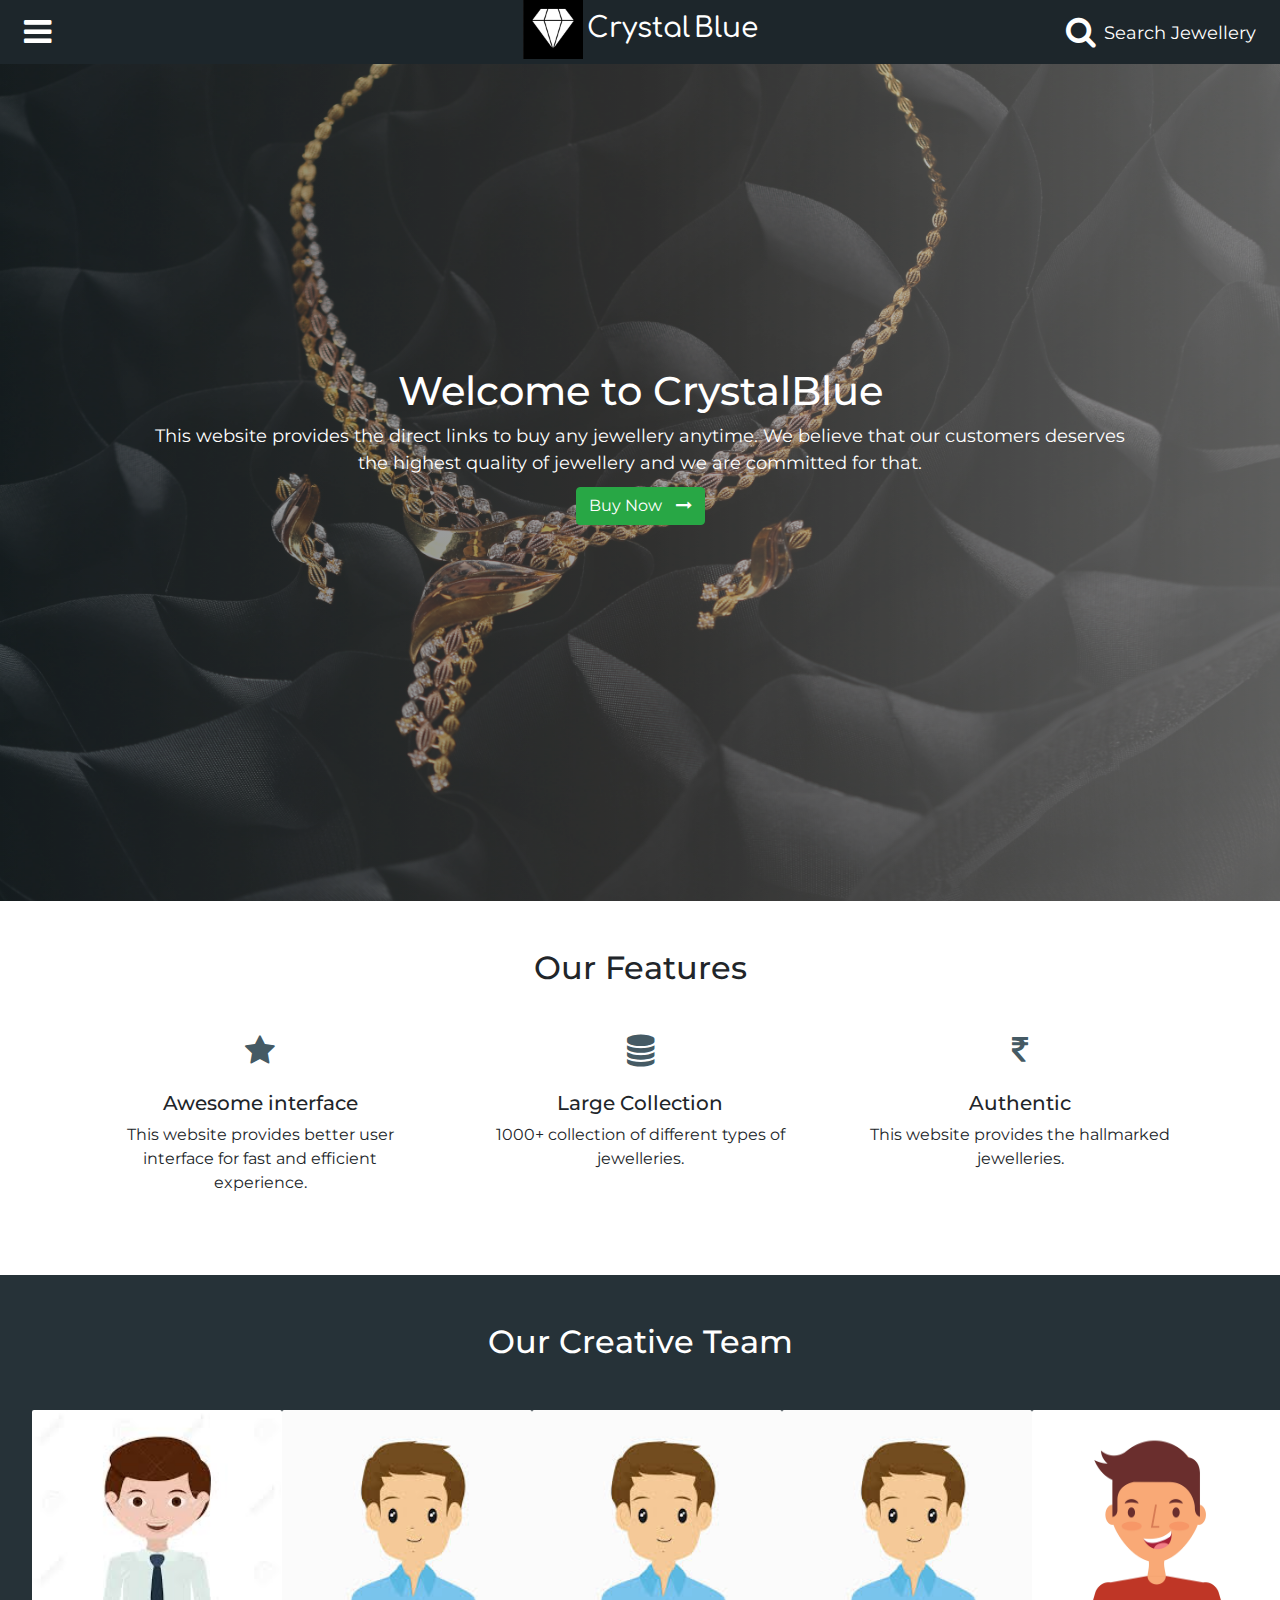
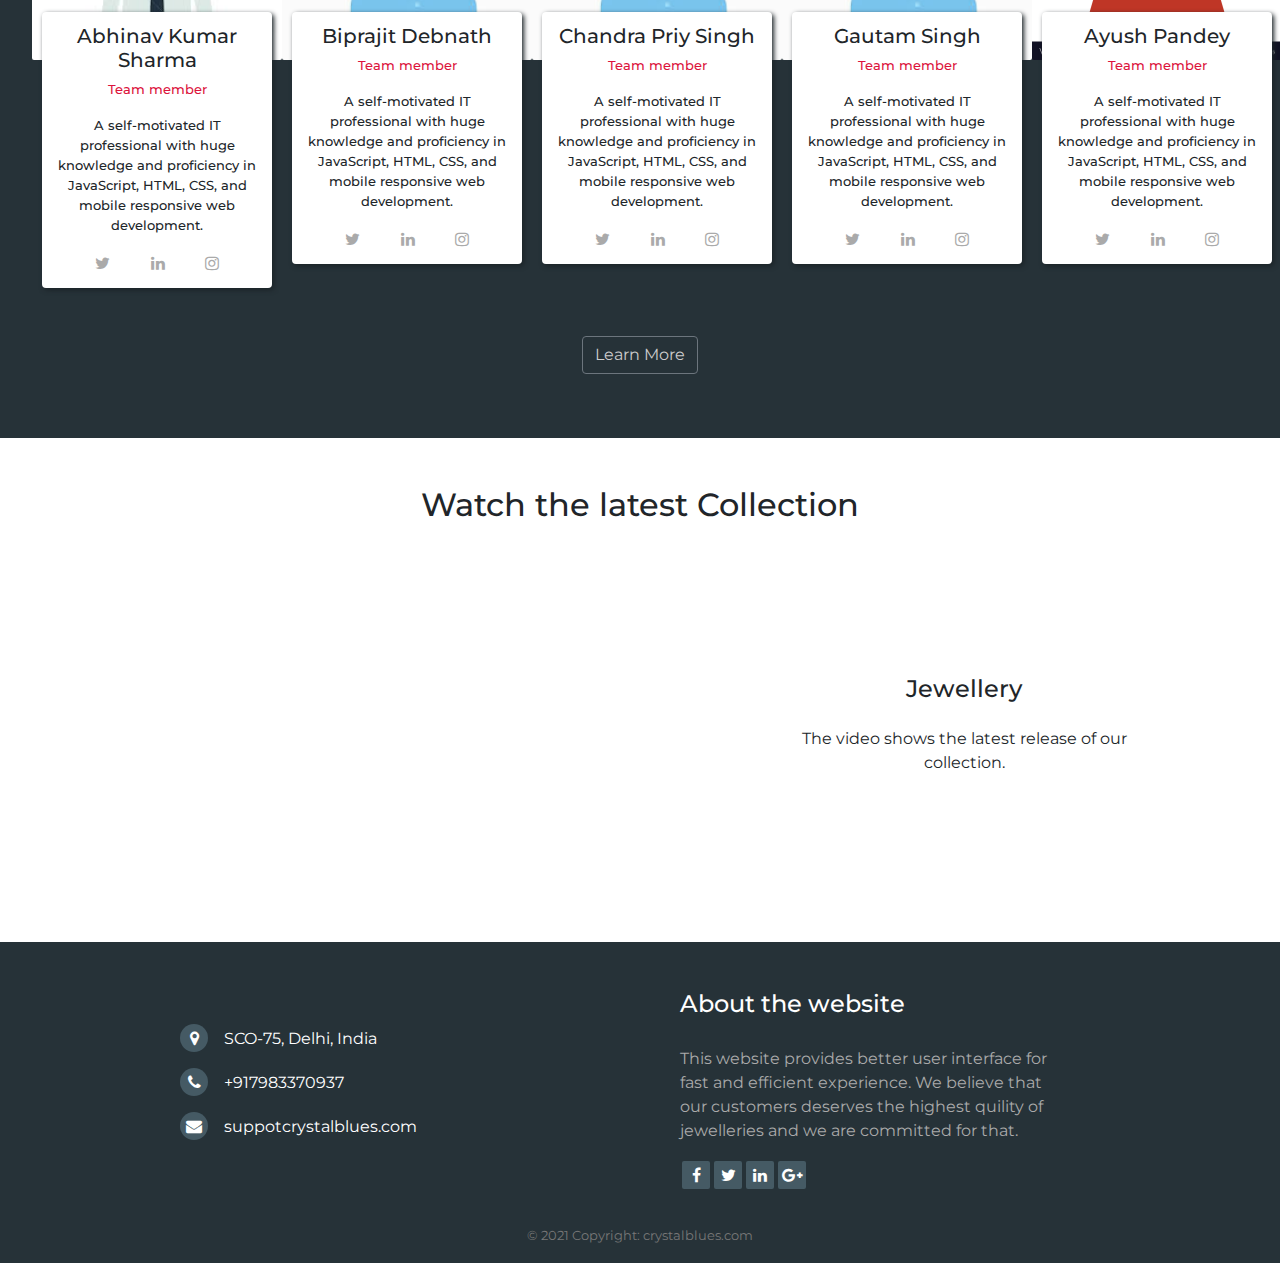
<file: index.html>
<!DOCTYPE html>
<html lang="en">
 
  <head>
    <meta charset="UTF-8" />
    <meta name="viewport" content="width=device-width, initial-scale=1.0" />
    <!-- cdn google font -->
    <link
      href="https://fonts.googleapis.com/css2?family=Montserrat:wght@400;500;700&display=swap"
      rel="stylesheet"
    />
    <link
      href="https://fonts.googleapis.com/css2?family=Comfortaa:wght@700&display=swap"
      rel="stylesheet"
    />
    <!-- hello -->
    <!-- cdn font-awesome -->
    <link rel="stylesheet"
      href="https://stackpath.bootstrapcdn.com/font-awesome/4.7.0/css/font-awesome.min.css"
    />
    <!-- cdn bootstrap -->
    <link
      rel="stylesheet"
      href="https://maxcdn.bootstrapcdn.com/bootstrap/4.0.0/css/bootstrap.min.css"
      integrity="sha384-Gn5384xqQ1aoWXA+058RXPxPg6fy4IWvTNh0E263XmFcJlSAwiGgFAW/dAiS6JXm"
      crossorigin="anonymous"
    />
    <!-- custom stylesheet -->
    <link rel="stylesheet" href="./css/header.css" />
    <link rel="stylesheet" href="./css/footer.css" />
    <link
      rel="shortcut icon"
      href="./images/brand-logo-favicon.ico"
      type="image/x-icon"
    />
    <link rel="stylesheet" href="./css/index.css" />
    <title>CrystalBlue</title>
  </head>
  <body>
    <nav class="header">
      <a href="#">
      <i class="fa fa-bars bars" onclick="menu()"></i>
      <a href="#">
      <!-- <img class="brand-logo" src="./images/logo2.jpg" alt="brand-logo" /> -->
      <img class="brand-logo" src="./images/img/jw1.jpeg" alt="brand-logo" />
      <h3 class="brand-name">Crystal</h3>
      <h3 class="brand-name">Blue</h3>
    </a>
      <a href="./Pages/search.html"
        ><i class="fa fa-search search"><span>Search Jewellery</span></i></a
      >
      <ul class="links">
        <li>
          <a href="#"><i class="fa fa-home"></i>Home</a>
        </li>
        <hr noshade="" />
        <li>
          <a href="./Pages/jwl.html"><i class="fa fa-diamond"></i>Shopping</a>
        </li>
        <hr noshade="" />
        <li>
          <a href="#"><i class="fa fa-rss"></i>Blog</a>
        </li>
        <hr noshade="" />
        <li>
          <a href="./Pages/payment.html"><i class="fa fa-shopping-cart"></i>Payment</a>
        </li>
        <hr noshade="" />
        <hr noshade="" />
        <li>
          <a href="./Pages/signin.html"><i class="fa fa-sign-in"></i>Login</a>
        </li>
      </ul>
    </nav>
    <script src="./javascript/header.js"></script>
    <main>

      <!-- banner section -->
      <div class="banner">
        <!-- <img src="./images/bg image.jpg" alt="banner" /> -->
        <img src="./img/bg/bulbul-ahmed-tJnMnFMHFm0-unsplash.jpg" alt="banner" />
        <div class="heading-1">
          <h1>Welcome to CrystalBlue</h1>
          <p>
            This website provides the direct links to buy any jewellery anytime. 
            We believe that our customers deserves the highest quality
            of jewellery and we are committed for that.
          </p>
          <a href="./Pages/jwl.html" class="btn btn-success btn-large"
            >Buy Now <i class="fa fa-long-arrow-right"></i
          ></a>
        </div>
      </div>
      <!--Our feature section-->
      <div class="features">
        <h2>Our Features</h2>
        <ul class="feature-list">
          <li>
            <i class="fa fa-star fa-2x"></i>
            <h5>Awesome interface</h5>
            <p>
              This website provides better user interface for fast and efficient
              experience.
            </p>
          </li>
          <li>
            <i class="fa fa-database fa-2x"></i>
            <h5>Large Collection</h5>
            <p>1000+ collection of different types of jewelleries.</p>
          </li>
          <li>
            <i class="fa fa-rupee fa-2x"></i>
            <h5>Authentic</h5>
            <p>
              This website provides the hallmarked jewelleries.
            </p>
          </li>
        </ul>
      </div>
      <!--team section-->
      <div class="team">
        <h2>Our Creative Team</h2>
        <div class="team-members">
          <div class="member">
            <img src="./images/team/member-1.jpg" alt="member-1" />
            <div class="about-member">
              <h5>Abhinav Kumar Sharma</h5>
              <p>Team member</p>
              <p>
                A self-motivated IT professional with huge knowledge and
                proficiency in JavaScript, HTML, CSS, and mobile responsive web
                development.
              </p>
              <div class="social">
                <a href="#"><i class="fa fa-twitter"></i></a>
                <a href="#"><i class="fa fa-linkedin"></i></a>
                <a href="#"><i class="fa fa-instagram"></i></a>
              </div>
            </div>
          </div>
          <div class="member">
            <img src="./images/team/member-2.jpg" alt="member-2" />
            <div class="about-member">
              <h5>Biprajit Debnath</h5>
              <p>Team member</p>
              <p>
                A self-motivated IT professional with huge knowledge and
                proficiency in JavaScript, HTML, CSS, and mobile responsive web
                development.
              </p>
              <div class="social">
                <a href="#"><i class="fa fa-twitter"></i></a>
                <a href="#"><i class="fa fa-linkedin"></i></a>
                <a href="#"><i class="fa fa-instagram"></i></a>
              </div>
            </div>
          </div>
          <div class="member">
            <img src="./images/team/member-2.jpg" alt="member-2" />
            <div class="about-member">
              <h5>Chandra Priy Singh</h5>
              <p>Team member</p>
              <p>
                A self-motivated IT professional with huge knowledge and
                proficiency in JavaScript, HTML, CSS, and mobile responsive web
                development.
              </p>
              <div class="social">
                <a href="#"><i class="fa fa-twitter"></i></a>
                <a href="#"><i class="fa fa-linkedin"></i></a>
                <a href="#"><i class="fa fa-instagram"></i></a>
              </div>
            </div>
          </div>
          <div class="member">
            <img src="./images/team/member-2.jpg" alt="member-2" />
            <div class="about-member">
              <h5>Gautam Singh</h5>
              <p>Team member</p>
              <p>
                A self-motivated IT professional with huge knowledge and
                proficiency in JavaScript, HTML, CSS, and mobile responsive web
                development.
              </p>
              <div class="social">
                <a href="#"><i class="fa fa-twitter"></i></a>
                <a href="#"><i class="fa fa-linkedin"></i></a>
                <a href="#"><i class="fa fa-instagram"></i></a>
              </div>
            </div>
          </div>
          <div class="member">
            <img src="./images/team/member-3.jpg" alt="member-3" />
            <div class="about-member">
              <h5>Ayush Pandey</h5>
              <p>Team member</p>
              <p>
                A self-motivated IT professional with huge knowledge and
                proficiency in JavaScript, HTML, CSS, and mobile responsive web
                development.
              </p>
              <div class="social">
                <a href="#"><i class="fa fa-twitter"></i></a>
                <a href="#"><i class="fa fa-linkedin"></i></a>
                <a href="#"><i class="fa fa-instagram"></i></a>
              </div>
            </div>
          </div>
        </div>
        <p>
          <a href="#" class="btn btn-large btn-outline-secondary">Learn More</a>
        </p>
      </div>
      <!--video tutorial section-->
      <div class="video-tutorial-section">
        <h2>Watch the latest Collection</h2>
        <div class="video-tutorial">
          <div class="video">
            <!-- <iframe width="560" height="315" src="https://www.youtube.com/embed/c2RnR2EDjOk" title="YouTube video player" frameborder="0" allow="accelerometer; autoplay; clipboard-write; encrypted-media; gyroscope; picture-in-picture" allowfullscreen></iframe> -->
            <!-- <iframe width="560" height="315" src="https://www.youtube.com/embed/6bXZvx-jEWw" title="YouTube video player" frameborder="0" allow="accelerometer; autoplay; clipboard-write; encrypted-media; gyroscope; picture-in-picture" allowfullscreen></iframe>  -->
            <iframe
              src="https://www.youtube.com/embed/lmI-jd0X04Y"
              frameborder="0"
              allow="accelerometer; encrypted-media; gyroscope;"
              sandbox="allow-scripts allow-same-origin"
            ></iframe>
          </div>
          <div class="about-video">
            <h4>Jewellery</h4>
            <p>
              The video shows the latest release of our collection.
            </p>
          </div>
        </div>
      </div>
    </main>
    <footer>
      <div class="top">
        <div class="left-side">
          <ul class="contact">
            <li>
              <a href="#"
                ><i class="fa fa-map-marker"></i>SCO-75, Delhi, India</a
              >
            </li>
            <li>
              <a href="#"><i class="fa fa-phone"></i>+917983370937</a>
            </li>
            <li>
              <a href="#"><i class="fa fa-envelope"></i>suppotcrystalblues.com</a>
            </li>
          </ul>
        </div>
        <div class="right-side">
          <div class="about">
            <h4>About the website</h4>
            <p>
              This website provides better user interface for fast and efficient
              experience. We believe that our customers deserves the highest
              quility of jewelleries and we are committed for that.
            </p>
          </div>
          <div class="social-container">
            <ul class="social">
              <li>
                <a href="#"><i class="fa fa-facebook"></i></a>
              </li>
              <li>
                <a href="#"><i class="fa fa-twitter"></i></a>
              </li>
              <li>
                <a href="#"><i class="fa fa-linkedin"></i></a>
              </li>
              <li>
                <a href="#"><i class="fa fa-google-plus"></i></a>
              </li>
            </ul>
          </div>
        </div>
      </div>
      <div class="bottom">
        <p><a href="#">&copy 2021 Copyright: crystalblues.com</a></p>
      </div>
    </footer>
    <!-- bootstrap js strat -->
    <script
      src="https://code.jquery.com/jquery-3.2.1.slim.min.js"
      integrity="sha384-KJ3o2DKtIkvYIK3UENzmM7KCkRr/rE9/Qpg6aAZGJwFDMVNA/GpGFF93hXpG5KkN"
      crossorigin="anonymous"
    ></script>
    <script
      src="https://maxcdn.bootstrapcdn.com/bootstrap/4.0.0/js/bootstrap.min.js"
      integrity="sha384-JZR6Spejh4U02d8jOt6vLEHfe/JQGiRRSQQxSfFWpi1MquVdAyjUar5+76PVCmYl"
      crossorigin="anonymous"
    ></script>
    <!--bootstrap js end-->
  </body>
</html>
</file>
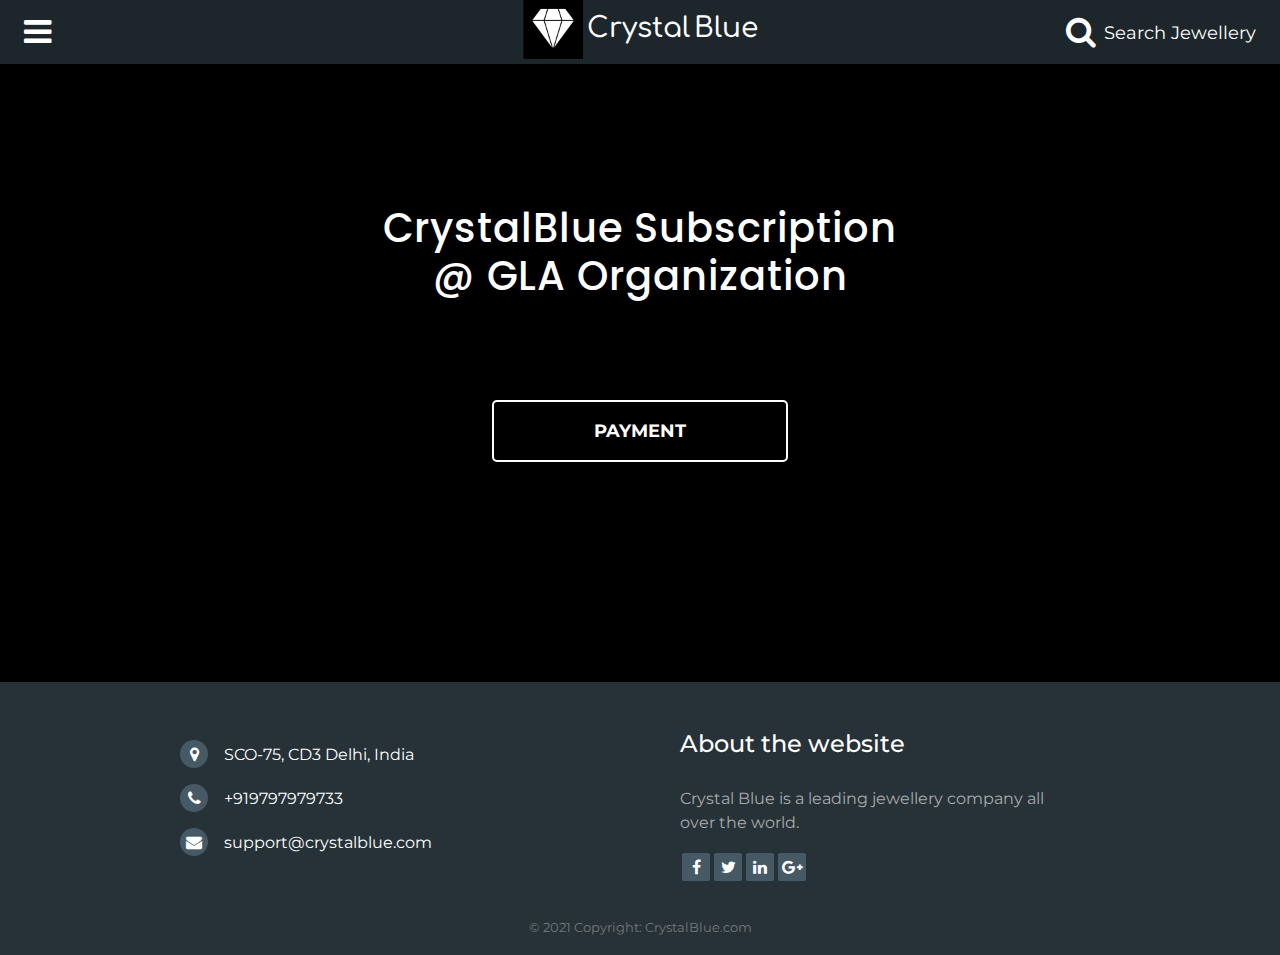
<file: Pages/payment.html>
<!DOCTYPE html>
<html lang="en">
<head>
    <meta charset="UTF-8">
    <link rel="icon" href="../images/images2/dollar.png" type="image/png" sizes="16x16">
    <link href="https://fonts.googleapis.com/css2?family=Poppins:wght@500&display=swap" rel="stylesheet">
    
    <link href="https://fonts.googleapis.com/css2?family=Montserrat:wght@400;500;700&display=swap" rel="stylesheet">
    <link href="https://fonts.googleapis.com/css2?family=Comfortaa:wght@700&display=swap" rel="stylesheet">
    <!-- cdn font-awesome -->
    <link rel="stylesheet" href="https://stackpath.bootstrapcdn.com/font-awesome/4.7.0/css/font-awesome.min.css">
    <!-- cdn bootstrap -->
    <link rel="stylesheet" href="https://maxcdn.bootstrapcdn.com/bootstrap/4.0.0/css/bootstrap.min.css" integrity="sha384-Gn5384xqQ1aoWXA+058RXPxPg6fy4IWvTNh0E263XmFcJlSAwiGgFAW/dAiS6JXm" crossorigin="anonymous">
    <!-- custom stylesheet -->
    <link rel="stylesheet" href="../css/header.css">
    <link rel="shortcut icon" href="../images/brand-logo-favicon.ico" type="image/x-icon">
    <link rel="stylesheet" href="../css/footer.css">
    <link rel="stylesheet" href="../css/payment1.css">
    <link rel="stylesheet" href="../css/jwl.css">
    <link rel="stylesheet" href="../css/search.css">

    <title>Subscription</title>
</head>
<body>
    <nav class="header">
        <i class="fa fa-bars bars" onclick=menu()></i>
        <a href="../index.html">
        <img class="brand-logo" src="../images/img/jw1.jpeg" alt="brand-logo" />
        <h3 class="brand-name">Crystal</h3>
        <h3 class="brand-name">Blue</h3>
        </a>
        <a href="../Pages/search.html"><i class="fa fa-search search"><span>Search Jewellery</span></i></a>
        <ul class="links">
            <li><a href="../index.html" ><i class="fa fa-home"></i>Home</a></li>
            <hr noshade="">
            <li><a href="../Pages/jwl.html"><i class="fa fa-diamond"></i>Shopping</a></li>
            <hr noshade="">
            <li><a href="#"><i class="fa fa-rss"></i>Blog</a></li>
            <hr noshade="" />
            <li>
            <a href="#"><i class="fa fa-shopping-cart"></i>Payment</a>
            </li>
            <hr noshade="">
            <hr noshade="">
            <li><a href="../Pages/signin.html"><i class="fa fa-sign-in"></i>Admin</a></li>
        </ul>
        </nav>
        <script src="../javascript/header.js"></script>
        <script src="../javascript/easyResponsiveTabs.js"></script>
        <script src="../javascript/search.js"></script>
    <div class="wrapper">
        <h2>CrystalBlue Subscription<br> @ GLA Organization </h2>
        <a href="../Pages/paymentPage.html" class="btn3">
           <b>Payment</b>
        </a>
    </div>

    <footer>
        <div class="top">
            <div class="left-side">
                <ul class="contact">
                    <li><a href="#"><i class="fa fa-map-marker"></i>SCO-75, CD3 Delhi, India</a></li>
                    <li><a href="#"><i class="fa fa-phone"></i>+919797979733</a></li>
                    <li><a href="#"><i class="fa fa-envelope"></i>support@crystalblue.com</a></li>
                </ul>
            </div>
            <div class="right-side">
                <div class="about">
                    <h4>About the website</h4>
                    <p>Crystal Blue is a leading jewellery company all over the world.</p>
                </div>
                <div class="social-container">
                    <ul class="social">
                        <li><a href="#"><i class="fa fa-facebook"></i></a></li>
                        <li><a href="#"><i class="fa fa-twitter"></i></a></li>
                        <li><a href="#"><i class="fa fa-linkedin"></i></a></li>
                        <li><a href="#"><i class="fa fa-google-plus"></i></a></li>
                    </ul>
                </div>
            </div>
        </div>
        <div class="bottom">
            <p><a href="#">&copy 2021 Copyright: CrystalBlue.com</a></p>
        </div>
    </footer>

    <script src="../javascript/data/movieList.js"></script>
    <script src="../javascript/jwl.js"></script>
    <!-- bootstrap js strat -->
    <script src="https://code.jquery.com/jquery-3.2.1.slim.min.js" integrity="sha384-KJ3o2DKtIkvYIK3UENzmM7KCkRr/rE9/Qpg6aAZGJwFDMVNA/GpGFF93hXpG5KkN" crossorigin="anonymous"></script>
    <script src="https://maxcdn.bootstrapcdn.com/bootstrap/4.0.0/js/bootstrap.min.js" integrity="sha384-JZR6Spejh4U02d8jOt6vLEHfe/JQGiRRSQQxSfFWpi1MquVdAyjUar5+76PVCmYl" crossorigin="anonymous"></script>
    <!--bootstrap js end-->
</body>
</html>
</file>
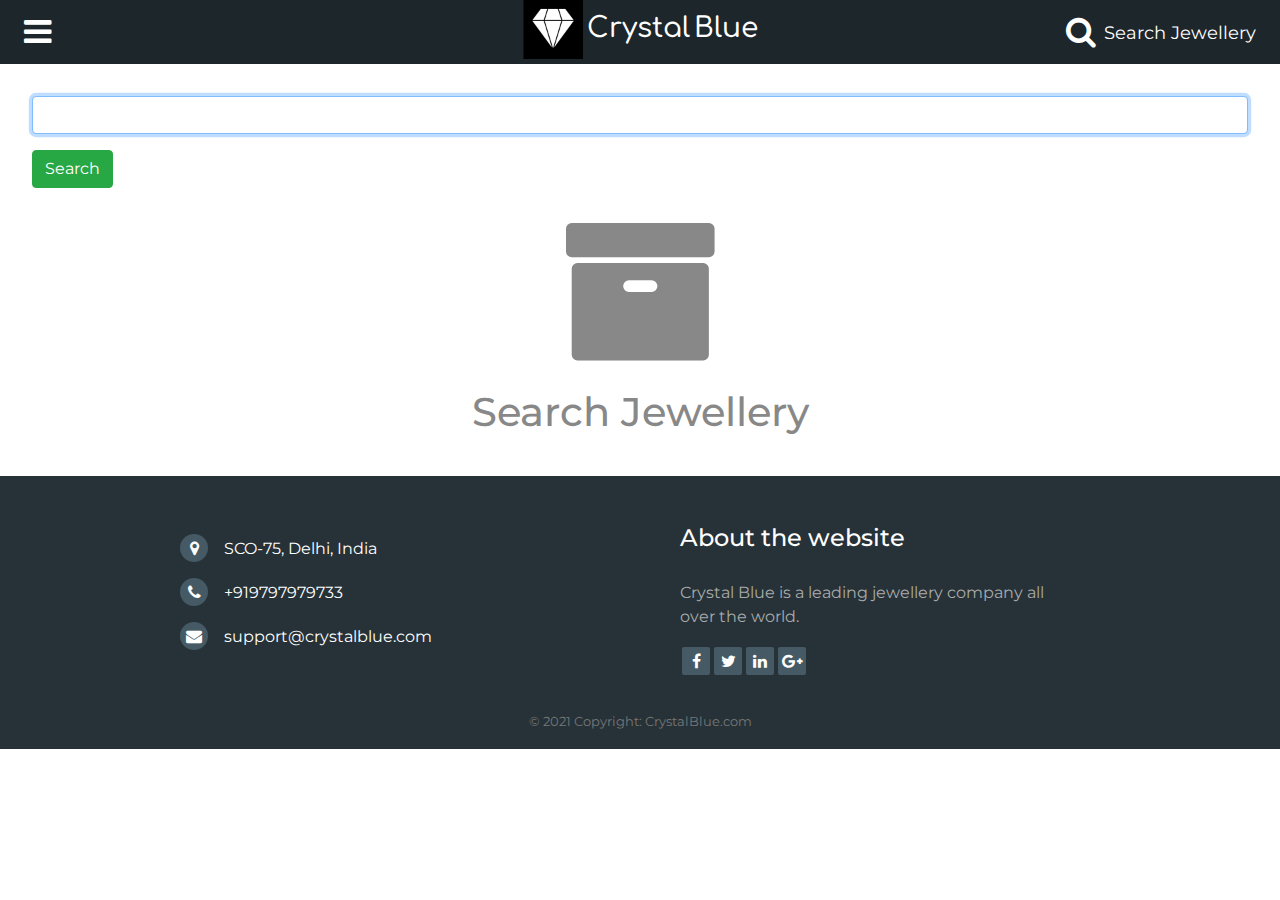
<file: Pages/search.html>
<!DOCTYPE html>
<html lang="en">
<head>
    <meta charset="UTF-8">
    <meta name="viewport" content="width=device-width, initial-scale=1.0">
    <!-- cdn google font -->
    <link href="https://fonts.googleapis.com/css2?family=Montserrat:wght@400;500;700&display=swap" rel="stylesheet">
    <link href="https://fonts.googleapis.com/css2?family=Comfortaa:wght@700&display=swap" rel="stylesheet">
    <!-- cdn font-awesome -->
    <link rel="stylesheet" href="https://stackpath.bootstrapcdn.com/font-awesome/4.7.0/css/font-awesome.min.css">
    <!-- cdn bootstrap -->
    <link rel="stylesheet" href="https://maxcdn.bootstrapcdn.com/bootstrap/4.0.0/css/bootstrap.min.css" integrity="sha384-Gn5384xqQ1aoWXA+058RXPxPg6fy4IWvTNh0E263XmFcJlSAwiGgFAW/dAiS6JXm" crossorigin="anonymous">
    <!-- custom stylesheet -->
    <link rel="stylesheet" href="../css/header.css">
    <link rel="shortcut icon" href="../images/brand-logo-favicon.ico" type="image/x-icon">
    <link rel="stylesheet" href="../css/footer.css">
    <link rel="stylesheet" href="../css/search.css">
    <title>CrystalBlue</title>
</head>
<body>
    <nav class="header">
        <i class="fa fa-bars bars" onclick=menu()></i>
        <!-- <img class="brand-logo" src="../images/logo2.jpg" alt="brand-logo"> -->
        <a href="../index.html">
        <img class="brand-logo" src="../images/img/jw1.jpeg" alt="brand-logo" />
        <h3 class="brand-name">Crystal</h3>
        <h3 class="brand-name">Blue</h3>
        </a>
        <a href="#"><i class="fa fa-search search"><span>Search Jewellery</span></i></a>
        <ul class="links">
            <li><a href="../index.html" ><i class="fa fa-home"></i>Home</a></li>
            <hr noshade="">
            <li><a href="./jwl.html"><i class="fa fa-diamond"></i>Shopping</a></li>
            <hr noshade="">
            <li><a href="#"><i class="fa fa-rss"></i>Blog</a></li>
            <hr noshade="">
            <hr noshade="">
            <li><a href="./signin.html"><i class="fa fa-sign-in"></i>Admin</a></li>
        </ul>
    </nav>
    <script src="../javascript/header.js"></script>
    <main>
        <div class="search-container">
            <input type="search" class="form-control" name="search" id="search" autofocus>
            <button class="btn btn-large btn-success" onclick=search()>Search</button>
        </div>
        <div class="search-item">
            <i class="fa fa-archive"></i>
            <h1 class="search-heading">Search Jewellery</h1>
        </div>
        <div class="search-result">
            <h2>"<span></span>" Search Result</h2>
            <!--table created dinamically-->
        </div>
    </main>
    <footer>
        <div class="top">
            <div class="left-side">
                <ul class="contact">
                    <li><a href="#"><i class="fa fa-map-marker"></i>SCO-75, Delhi, India</a></li>
                    <li><a href="#"><i class="fa fa-phone"></i>+919797979733</a></li>
                    <li><a href="#"><i class="fa fa-envelope"></i>support@crystalblue.com</a></li>
                </ul>
            </div>
            <div class="right-side">
                <div class="about">
                    <h4>About the website</h4>
                    <p>Crystal Blue is a leading jewellery company all over the world.</p>
                </div>
                <div class="social-container">
                    <ul class="social">
                        <li><a href="#"><i class="fa fa-facebook"></i></a></li>
                        <li><a href="#"><i class="fa fa-twitter"></i></a></li>
                        <li><a href="#"><i class="fa fa-linkedin"></i></a></li>
                        <li><a href="#"><i class="fa fa-google-plus"></i></a></li>
                    </ul>
                </div>
            </div>
        </div>
        <div class="bottom">
            <p><a href="#">&copy 2021 Copyright: CrystalBlue.com</a></p>
        </div>
    </footer>
    <script src="../javascript/data/movieList.js"></script>
    <script src="../javascript/search.js"></script>
    <!-- bootstrap js strat -->
    <script src="https://code.jquery.com/jquery-3.2.1.slim.min.js" integrity="sha384-KJ3o2DKtIkvYIK3UENzmM7KCkRr/rE9/Qpg6aAZGJwFDMVNA/GpGFF93hXpG5KkN" crossorigin="anonymous"></script>
    <script src="https://maxcdn.bootstrapcdn.com/bootstrap/4.0.0/js/bootstrap.min.js" integrity="sha384-JZR6Spejh4U02d8jOt6vLEHfe/JQGiRRSQQxSfFWpi1MquVdAyjUar5+76PVCmYl" crossorigin="anonymous"></script>
    <!--bootstrap js end-->
</body>
</html>
</file>
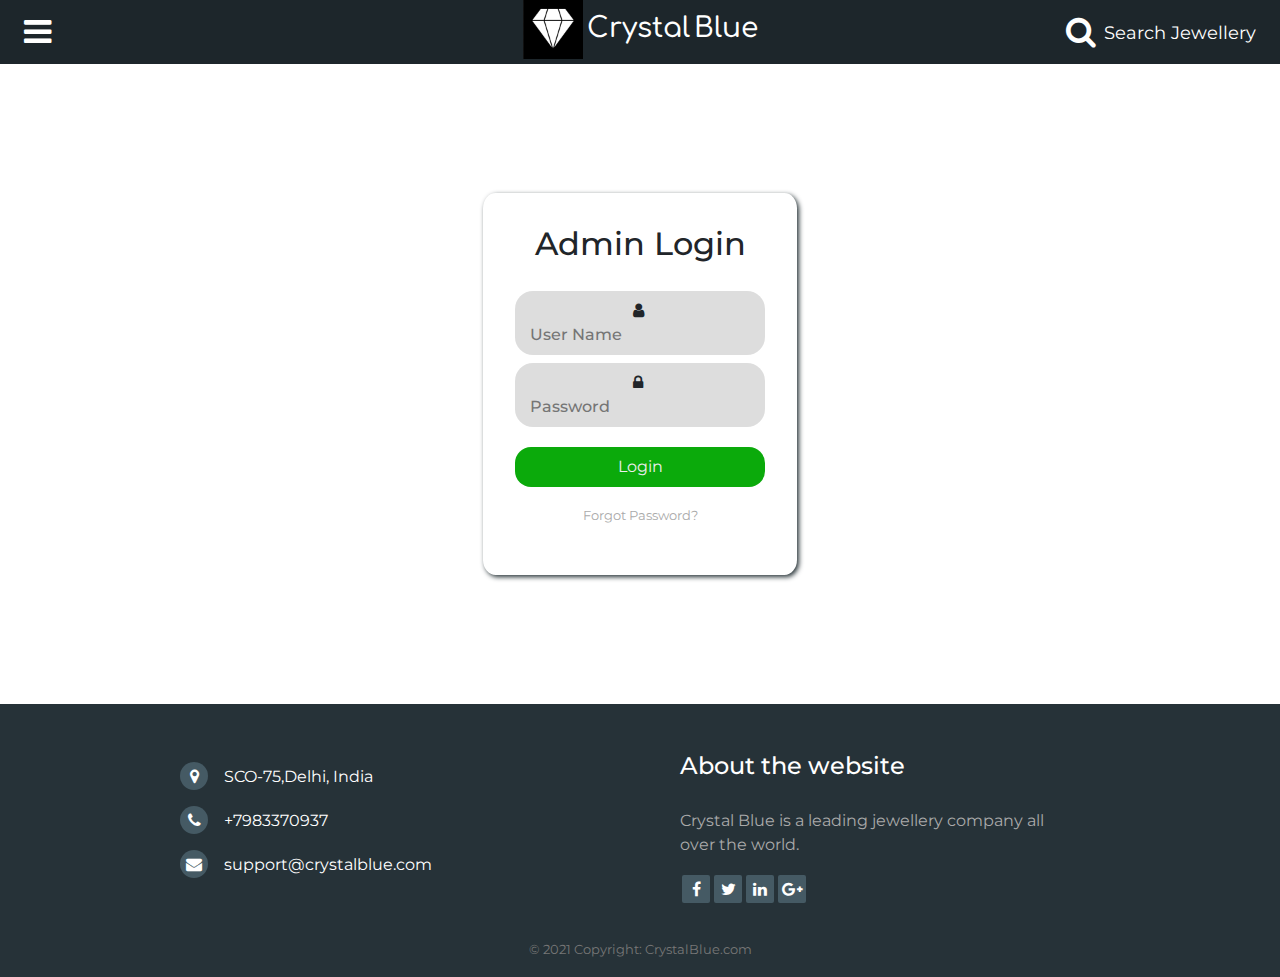
<file: Pages/signin.html>
<!DOCTYPE html>
<html lang="en">
<head>
      </div>
    <meta charset="UTF-8">
    <meta name="viewport" content="width=device-width, initial-scale=1.0">
    <!-- cdn google font -->
    <link href="https://fonts.googleapis.com/css2?family=Montserrat:wght@400;500;700&display=swap" rel="stylesheet">
    <link href="https://fonts.googleapis.com/css2?family=Comfortaa:wght@700&display=swap" rel="stylesheet">
    <!-- cdn font-awesome -->
    <link rel="stylesheet" href="https://stackpath.bootstrapcdn.com/font-awesome/4.7.0/css/font-awesome.min.css">
    <!-- cdn bootstrap -->
    <link rel="stylesheet" href="https://maxcdn.bootstrapcdn.com/bootstrap/4.0.0/css/bootstrap.min.css" integrity="sha384-Gn5384xqQ1aoWXA+058RXPxPg6fy4IWvTNh0E263XmFcJlSAwiGgFAW/dAiS6JXm" crossorigin="anonymous">
    <!-- custom stylesheet -->
    <link rel="stylesheet" href="../css/header.css">
    <link rel="shortcut icon" href="../images/brand-logo-favicon.ico" type="image/x-icon">
    <link rel="stylesheet" href="../css/footer.css">
    <link rel="stylesheet" href="../css/admin-signin.css">
    <title>CrystalBlue</title>
</head>
<body>
    <nav class="header">
        <i class="fa fa-bars bars" onclick=menu()></i>
        <a href="../index.html">
        <!-- <img class="brand-logo" src="../images/logo2.jpg" alt="brand-logo"> -->
        <img class="brand-logo" src="../images/img/jw1.jpeg" alt="brand-logo" />
        <h3 class="brand-name">Crystal</h3>
        <h3 class="brand-name">Blue</h3>
        </a>
        <a href="./search.html"><i class="fa fa-search search"><span>Search Jewellery</span></i></a>
        <ul class="links">
            <li><a href="../index.html" ><i class="fa fa-home"></i>Home</a></li>
            <hr noshade="">
            <li><a href="./jwl.html"><i class="fa fa-diamond"></i>Shopping</a></li>
            <hr noshade="">
            <li><a href="#"><i class="fa fa-rss"></i>Blog</a></li>
            <hr noshade="" />
            <li>
            <a href="./payment.html"><i class="fa fa-shopping-cart"></i>Payment</a>
            </li>
            <hr noshade="">
            <hr noshade="">
            <li><a href="#"><i class="fa fa-sign-in"></i>Login / Registration</a></li>
        </ul>
    </nav>
    <script src="../javascript/header.js"></script>
    <main>
        <div class="image">
            
            <!-- <img src="../images/cameraman.png" alt=""> -->
        </div>
        <div class="welcome"></div>
        <div class="admin-form">
            <h2>Admin Login</h2>
            <form action="" method="post">
                <div class="input">
                    <i class="fa fa-user"></i>
                    <input type="text" name="userName" placeholder="User Name" autocomplete="off" spellcheck="false" required id="username">
                </div>
                <br>
                <div class="input">
                    <i class="fa fa-lock"></i>
                    <input type="password" name="password" placeholder="Password" autocomplete="off" required>
                </div>
                <br>
                <button type="submit">Login</button>
            </form>
            <p><a href="#">Forgot Password?</a></p>
        </div>
    </main>
    <footer>
        <div class="top">
            <div class="left-side">
                <ul class="contact">
                    <li><a href="#"><i class="fa fa-map-marker"></i>SCO-75,Delhi, India</a></li>
                    <li><a href="#"><i class="fa fa-phone"></i>+7983370937</a></li>
                    <li><a href="#"><i class="fa fa-envelope"></i>support@crystalblue.com</a></li>
                </ul>
            </div>
            <div class="right-side">
                <div class="about">
                    <h4>About the website</h4>
                    <p>Crystal Blue is a leading jewellery company all over the world.</p>
                </div>
                <div class="social-container">
                    <ul class="social">
                        <li><a href="#"><i class="fa fa-facebook"></i></a></li>
                        <li><a href="#"><i class="fa fa-twitter"></i></a></li>
                        <li><a href="#"><i class="fa fa-linkedin"></i></a></li>
                        <li><a href="#"><i class="fa fa-google-plus"></i></a></li>
                    </ul>
                </div>
            </div>
        </div>
        <div class="bottom">
            <p><a href="#">&copy 2021 Copyright: CrystalBlue.com</a></p>
        </div>
    </footer>
    <script src="../javascript/login.js"></script>
    <!-- bootstrap js strat -->
    <script src="https://code.jquery.com/jquery-3.2.1.slim.min.js" integrity="sha384-KJ3o2DKtIkvYIK3UENzmM7KCkRr/rE9/Qpg6aAZGJwFDMVNA/GpGFF93hXpG5KkN" crossorigin="anonymous"></script>
    <script src="https://maxcdn.bootstrapcdn.com/bootstrap/4.0.0/js/bootstrap.min.js" integrity="sha384-JZR6Spejh4U02d8jOt6vLEHfe/JQGiRRSQQxSfFWpi1MquVdAyjUar5+76PVCmYl" crossorigin="anonymous"></script>
    <!--bootstrap js end-->
</body>
</html>
</file>
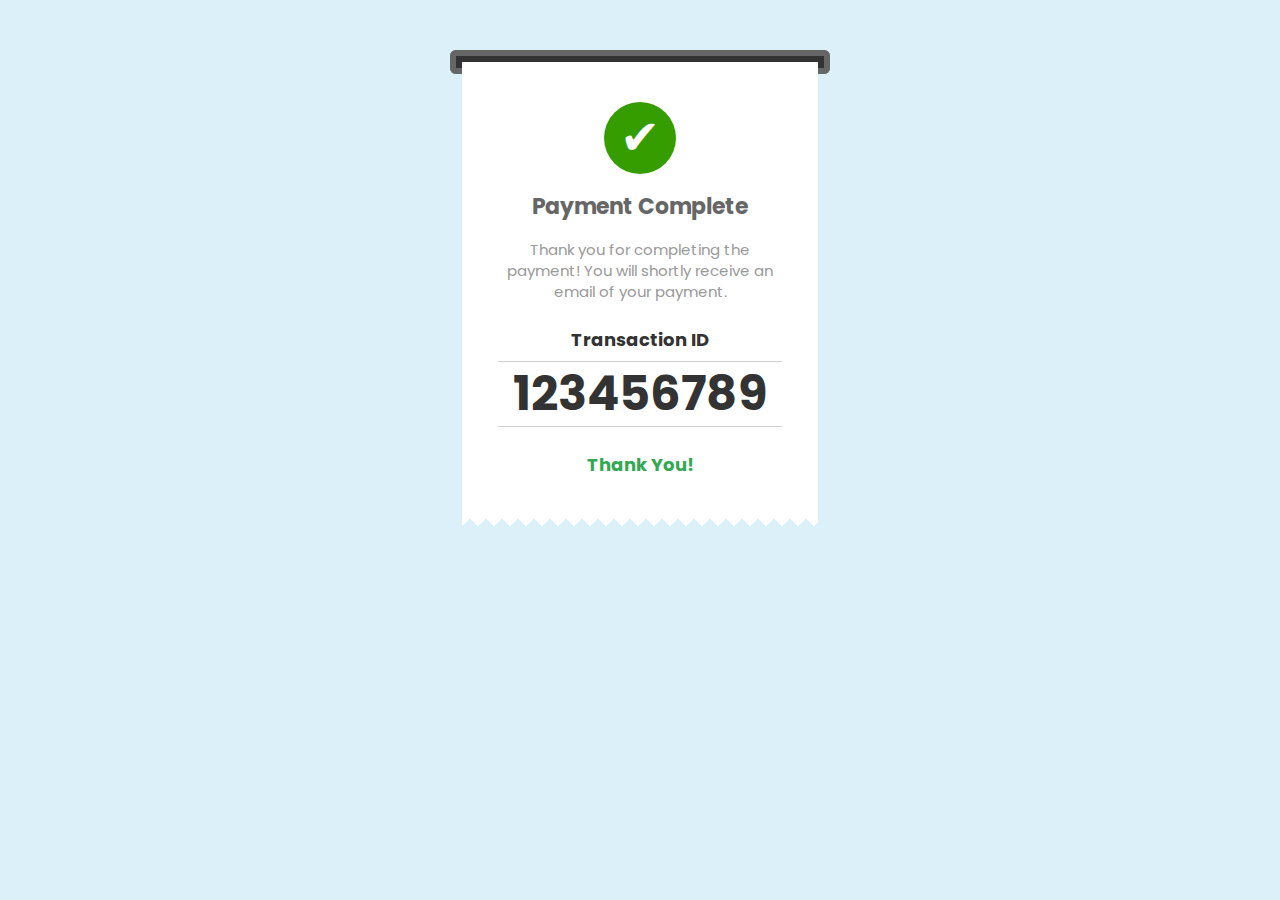
<file: Pages/successPage.html>
<!DOCTYPE html>
<html lang="en">

<head>
    <meta charset="UTF-8">
    <link rel="icon" href="../images/images2/dollar.png" type="image/png" sizes="16x16">
    <title>Payment Success</title>
    <link href="https://fonts.googleapis.com/css2?family=Poppins:wght@500&display=swap" rel="stylesheet">
</head>
<style>
    body {
        background: #dcf0fa;
    }

    .container {
        max-width: 380px;
        margin: 50px auto;
        overflow: hidden;
    }

    .printer-top {
        z-index: 1;
        border: 6px solid #666666;
        height: 6px;
        border-bottom: 0;
        border-radius: 6px 6px 0 0;
        background: #333333;
    }

    .printer-bottom {
        z-index: 0;
        border: 6px solid #666666;
        height: 6px;
        border-top: 0;
        border-radius: 0 0 6px 6px;
        background: #333333;
    }

    .paper-container {
        position: relative;
        overflow: hidden;
        height: 467px;
    }

    .paper {
        background: #ffffff;
        font-family: 'Poppins', sans-serif;
        height: 447px;
        position: absolute;
        z-index: 2;
        margin: 0 12px;
        margin-top: -12px;
        animation: print 5000ms cubic-bezier(0.68, -0.55, 0.265, 0.9) infinite;
        -moz-animation: print 5000ms cubic-bezier(0.68, -0.55, 0.265, 0.9) infinite;
    }

    .main-contents {
        margin: 0 12px;
        padding: 24px;
    }

    /* // Paper Jagged Edge */
    .jagged-edge {
        position: relative;
        height: 20px;
        width: 100%;
        margin-top: -1px;
    }

    .jagged-edge:after {
        content: "";
        display: block;
        position: absolute;
        /* //bottom: 20px; */
        left: 0;
        right: 0;
        height: 20px;
        background: linear-gradient(45deg,
            transparent 33.333%,
            #ffffff 33.333%,
            #ffffff 66.667%,
            transparent 66.667%),
            linear-gradient(-45deg,
            transparent 33.333%,
            #ffffff 33.333%,
            #ffffff 66.667%,
            transparent 66.667%);
        background-size: 16px 40px;
        background-position: 0 -20px;
    }

    .success-icon {
        text-align: center;
        font-size: 48px;
        height: 72px;
        background: #359d00;
        border-radius: 50%;
        width: 72px;
        height: 72px;
        margin: 16px auto;
        color: #fff;
    }

    .success-title {
        font-size: 22px;
        font-family: 'Poppins', sans-serif;
        text-align: center;
        color: #666;
        font-weight: bold;
        margin-bottom: 16px;
    }

    .success-description {
        font-size: 15px;
        font-family: 'Poppins', sans-serif;
        line-height: 21px;
        color: #999;
        text-align: center;
        margin-bottom: 24px;
    }

    .order-details {
        text-align: center;
        color: #333;
        font-weight: bold;

    }

    .order-number-label {
        font-size: 18px;
        margin-bottom: 8px;
    }

    .order-number {
        border-top: 1px solid #ccc;
        border-bottom: 1px solid #ccc;
        line-height: 48px;
        font-size: 48px;
        padding: 8px 0;
        margin-bottom: 24px;
    }
    
    .complement {
        font-size: 18px;
        margin-bottom: 8px;
        color: #32a852;
    }

    
    
    @keyframes print {
        0% {
            transform: translateY(-90%);
        }

        100% {
            transform: translateY(0%);
        }
    }

    @-webkit-keyframes print {
        0% {
            -webkit-transform: translateY(-90%);
        }

        100% {
            -webkit-transform: translateY(0%);
        }
    }

    @-moz-keyframes print {
        0% {
            -moz-transform: translateY(-90%);
        }

        100% {
            -moz-transform: translateY(0%);
        }
    }

    @-ms-keyframes print {
        0% {
            -ms-transform: translateY(-90%);
        }

        100% {
            -ms-transform: translateY(0%);
        }
    }
</style>

<body>
    <div class="container">
        <div class="printer-top"></div>

        <div class="paper-container">
            <div class="printer-bottom"></div>

            <div class="paper">
                <div class="main-contents">
                    <div class="success-icon">&#10004;</div>
                    <div class="success-title">
                        Payment Complete
                    </div>
                    <div class="success-description">
                        Thank you for completing the payment! You will shortly receive an email of your payment.
                    </div>
                    <div class="order-details">
                        <div class="order-number-label">Transaction ID</div>
                        <div class="order-number">123456789</div>
                        <div class="complement">Thank You!</div>
                    </div>
                </div>
                <div class="jagged-edge"></div>
            </div>
        </div>
    </div>
</body>
</html>
</file>
<file: css/header.css>
* {
    box-sizing: border-box;
    font-family: montserrat,sans-serif;
    margin:0;
    padding:0; 
}
html {
    scroll-behavior: smooth;
    padding-top: 64px;
}
nav.header {
    background-color: #1d262b;
    line-height: 64px;
    text-align: center;
    position:fixed;
    left:0;
    top:0;
    width:100%;
    min-width:260px;
    z-index:17;
}
.header .bars,.header .search{
    color:white;
    cursor: pointer;
    font-size: 2rem;
    margin: 16px 24px;
    position: absolute;

}
.header .bars:hover,.header .search:hover {
    color:#ccc;
}
.header .bars {
    left: 0;
    transition: 0.4s;
}
.header .brand-name{
    color:white;
    display:inline-block;
    font-family: 'Comfortaa', cursive;
}
.header img.brand-logo {
    height:60px;
    position:relative;
    bottom:4px;
}
.header .search {
    right:0;
}
.header .search span {
    margin-left:8px;
    font-size: large;
    position: relative;
    bottom:4px;
}
.header .links {
    background-color: #1d262b;
    position:absolute;
    top:64px;
    left:-254px;
    line-height: 56px;
    transition: 0.7s;
}
.header .links a {
    color:white;
    display:block;
    font-size: large;
    padding-left:8px;
    text-align: left;
    width:200px;
    transition:0.4s;
    border-left:4px solid #263238;
}
.header .links a:hover {
    border-left:4px solid white;
    text-decoration: none;
}
.header .links a i {
    margin-right: 8px;
}
.header hr {
    margin:0;
}
.header hr:last-of-type {
    margin:100px 0px 0px;
}
.header .links li:last-child a {
    margin: 4px;
    border:2px solid green;
}
.header .links li:last-child a:hover {
    background-color: #4cbb17;
}
@media(max-width:479px) {
    .header h3.brand-name {
        display: none;
    }
}
@media(max-width:675px) {
    .header .search span {
        display:none;
    }
}
</file>
<file: css/footer.css>
footer {
    background-color: #263238;
    min-width:280px;
}
footer ul {
    list-style: none;
}
footer .top {
    display:flex;
    justify-content: space-evenly;
    align-items: center;
    padding:48px 0px 0px;
}
footer .top .left-side {
    width:320px;
}
footer .top .left-side .contact li a i {
    display:inline-flex;
    justify-content: center;
    align-items: center;
    width:28px;
    height:28px;
    background-color: #455a64;
    border-radius: 50%;
    margin:0px 16px 16px 0px;
    transition: 0.4s;
}
footer .top .left-side .contact li a:hover {
    color:#ccc;
    text-decoration: none;
}
footer a,footer h4{
    color:white;
}
footer .top .right-side {
    width:420px;
}
footer .top .right-side .about p {
    color:#aaa;
    padding: 20px 32px 0px 0px;
}
footer .top .right-side .social-container ul.social {
    display:flex;
}
footer .top .right-side .social-container ul.social li a{
    display:flex;
    justify-content: center;
    align-items: center;
    background-color: #455a64;
    width:28px;
    height:28px;
    margin:2px;
    border-radius: 2px;
    transition: 0.4s;
}
footer .top .right-side .social-container ul.social li:nth-child(1) a:hover {
    background-color: #3b5998;
    color:white;
    text-decoration: none;
}
footer .top .right-side .social-container ul.social li:nth-child(2) a:hover {
    background-color: #55acee;
    color:white;
    text-decoration: none;
}
footer .top .right-side .social-container ul.social li:nth-child(3) a:hover {
    background-color: #0077b5;
    color:white;
    text-decoration: none;
}
footer .top .right-side .social-container ul.social li:nth-child(4) a:hover {
    background-color: #dc4e4a;
    color:white;
    text-decoration: none;
}
footer .bottom p {
    text-align: center;
    padding:16px;
    margin-bottom: 0px;
}
footer .bottom a{
    color:#777;
    font-size:small;
    cursor:pointer;
    transition:0.4s;
}
footer .bottom a:hover {
    color:#ccc;
    text-decoration: none;
}
@media(max-width:859px) {
    footer .top {
        flex-direction: column-reverse;
        justify-content: left;
        margin-left: 32px;;
        align-items: initial;
    }
    footer .top .contact {
        margin-top: 24px;
    }
    footer .top .left-side,footer .top .right-side {
        width:100%;
    }
}
</file>
<file: css/index.css>
main div.banner {
    background-image: linear-gradient(to right,#263238,#555,#aaa);
    width: 100%;
    overflow: hidden;
    position: relative;
}
main .banner img{
    height:93vh;
    opacity:45%;
    width:100%;
    min-width:1200px;
}
main .heading-1 {
    position: absolute;
    bottom: 40vh;
    left:0px;
    color:white;
    width:100%;
    text-align: center;
    padding:16px;
}
main .heading-1 p {
    font-size: large;
    width:80%;
    margin:auto;
}
main .heading-1 a {
    margin-top:10px;
}
main .heading-1 a i {
    margin-left:10px;
}
main .features {
    padding:48px 32px;
}
main .features h2{
    text-align: center;
    margin-bottom:48px;
}
main .features ul.feature-list {
    list-style: none;
    display: flex;;
    justify-content: space-evenly;
}
main .features ul.feature-list li{
    text-align: center;
    width: 25%;
}
main .features ul.feature-list li i {
    color:#455a64;
    margin-bottom: 24px;
}
main .team {
    background-color: #263238;
    padding: 48px 32px;
}
main .team h2{
    text-align: center;
    color:white;
    margin-bottom: 48px;
}
main .team .team-members {
    display:flex;
    justify-content: space-evenly;
}
main .team .team-members .member img{
    height: 250px;
    width:250px;
    border-radius: 2px;
}
main .team .team-members .member .about-member {
    background-color: white;
    width:230px;
    position: relative;
    left:10px;
    bottom:48px;
    border-radius: 4px;
    box-shadow: 2px 2px 5px #1b2327;
    padding:12px;
    text-align: center;
}
main .team .team-members .member .about-member p {
    font-size: smaller;
    font-weight: 500;
}
main .team .team-members .member .about-member p:first-of-type {
    color:crimson;
}
main .team .team-members .member .about-member .social {
    display: flex;
    justify-content: space-evenly;
}
main .team .team-members .member .about-member .social a {
    color:#aaa;
    transition: 0.4s;
}
main .team .team-members .member .about-member .social a:hover {
    color:#263238;
}
main .team p{
    text-align: center;
}
main .team p a {
    color:#ccc;
}
main .video-tutorial-section {
    padding: 48px 32px;   
}
main .video-tutorial-section .video-tutorial{
    display: flex;
    justify-content: space-evenly;
    align-items: center;
}
main .video-tutorial .video  {
    width:45%;
    max-width:560px;
}
main .video-tutorial .video iframe{
    height: 315px;
    width:100%;
}
main .video-tutorial .about-video {
    width:30%;
    text-align: center;
}
main .video-tutorial-section h2 {
    text-align: center;
    margin-bottom:48px;
}
main .video-tutorial .about-video h4 {
    margin-bottom:24px;
}
@media(max-width:1023px) {
    main .banner img {
        height: initial;
        max-height: 93vh;
    }
    main .heading-1 {
        bottom: 64px;
    }
    main .video-tutorial-section .video-tutorial {
        flex-direction: column;
    } 
    main .video-tutorial .video {
        width:65%;
        margin-bottom: 32px;
    }
    main .video-tutorial .about-video {
        width:60%;
    }
}
@media(max-width:930px) {
    main .heading-1 {
        bottom:100px;
    }
    main .team .team-members {
        flex-direction: column;
        align-items: center;
    }
    main .team .team-members .member{
        display:inline-block;
        width:fit-content;
    }
}
@media(max-width:760px){
    main .heading-1 p {
        width:90%;
    }
    main .features ul.feature-list {
        flex-direction: column;
        align-items: center;
    }
    main .features ul.feature-list li {
        width:65%;
        margin-bottom:32px;
    }
    main .features ul.feature-list li:last-child {
        margin-bottom: 0px;
    }
    main .video-tutorial .video iframe{
        height:240px;
    }
}
@media(max-width:479px) {
    main .heading-1 p {
        display: none;
    }
    main .features ul.feature-list li {
        width:80%;
    }
    main .heading-1 {
        bottom:180px;
    }
    main .features ul.feature-list li:last-child {
        margin-bottom: 0px;
    }
    main .video-tutorial .video {
        width:80%;
    }
    main .video-tutorial .video iframe{ 
        height:180px;
    }
    main .video-tutorial .about-video {
        width:80%;
    }
}
</file>
<file: css/payment1.css>
body {
    /* background-image: url(images/donate-img.jpeg); */
    /* background-image: url(../images/img/bg1.jpg); */
    background-color: black;
    background-size: cover;
    color: #fff;
    /* overflow-x: hidden; */
}

h2 {
    font-size: 40px;
    font-family: 'Poppins', sans-serif;
    text-transform: capitalize;
    letter-spacing: 1px;
    margin-top: 20px;
    margin-bottom: 20px;
}

h3{
    
}

.wrapper {
    margin: 140px auto;
    text-align: center;
    width: 100%;
    position: relative;
}

.btn3 {
    padding: 15px 100px;
    margin: 80px 10px;
    color: white;
    border: 2px solid #fff;
    border-radius: 5px;
    font-family: 'Poppins', sans-serif;
    text-transform: uppercase;
    text-align: center;
    position: relative;
    text-decoration: none;
    display: inline-block;
    font-size: 18px;
}

.btn3::before {
    content: "";
    position: absolute;
    top: 0;
    left: 0;
    display: block;
    width: 100%;
    height: 100%;
    z-index: -1;
    background-color: #000;
    -webkit-transform: scaleX(0.3);
    transform: scaleX(0.3);
    opacity: 0;
    transition: all 0.3s;
}

.btn3:hover::before {
    opacity: 1;
    background-color: #edebeb;
        border-radius: 5px;
    -webkit-transform: scaleX(1);
    transform: scaleX(1);
    transition: -webkit-transform 0.8s cubic-bezier(0.08, 0.35, 0.13, 1.02),
        opacity 0.4s;
    transition: transform 0.8s cubic-bezier(0.08, 0.35, 0.13, 1.02), opacity;
}
</file>
<file: css/jwl.css>
html {
    scroll-padding-top: 128px;
}
.home-nav  {
    position: fixed;
    background-color: #455a64;
    width:100%;
    z-index:16;
}
hr {
    margin:0px -32px;
}
.home-nav {
    padding:0px 32px;
}
.home-nav>ul {
    list-style: none;
    display: flex;
    height:64px;
    justify-content: flex-end;
    align-items: center;
    margin-bottom: 0px;
}
.home-nav>ul li  {
    position: relative;
    display: block;
    padding:8px;
    border: 2px solid #223236;
    cursor: pointer;
}
.home-nav>ul ul {
    display:none;
    background-color: #223236;
    list-style: none;
    position: absolute;
    left: -2px;
    top:40px;
    transition:0.4s;
}
.home-nav>ul ul li {
    padding:8px;
    border-left:4px solid #2a3d42;
    color:white;
    margin-bottom: 0;
    border-bottom: 1px solid gray;
    transition:0.4s;
    cursor:pointer;
    padding-left:12px;
}
.home-nav>ul ul li.active { 
    border-left:4px solid #4bcc17;
}
.home-nav>ul li  {
    color:white;
}
.home-nav>ul li:first-child ul li {
    width:134px;
}
.home-nav>ul li i {
    margin-right:8px;
}
.home-nav>ul li:hover>ul {
    display: inline-block;
}
.home-nav>ul li:first-child:hover ul {
    display:flex;
    flex-wrap: wrap;
    width:268px;
}
.home-nav>ul ul li:hover {
    border-left:4px solid white;
}
main #movie-carousel {
    margin-bottom: 16px;
    padding-top: 64px;
}
main #movie-carousel .carousel-item{
    max-height:85vh;
}
main #movie-carousel .carousel-item img {
    max-height: 85vh;
}
main .content {
    display: grid;
    padding:32px;
    padding-top:0px;
    grid-template-columns: 1fr 1fr 1fr 1fr 1fr 1fr 1fr;
}
main .content .movie img {
    width: 90%;
    height: 250px;
    border-radius: 8%;
    margin: 16px 8px 24px;
    box-shadow: 2px 2px 5px black;
}
main .genre-heading {
    padding:32px 32px 8px;
}
main .genre-heading span {
    text-transform: capitalize;
}
main .content .movie img:hover  {
    transform:scale(1.15);
}
main .content .movie {
    position: relative;
}
main .content .movie:hover p {
    top:16px;
    right:16px;
}
main .content .movie p {
    /*change display inline block if wanting to show rating*/
    display:none;
    width: fit-content;
    background-color:#223236;
    font-size: small;
    font-weight: 500;
    position: absolute;
    color:white;
    padding:8px;
    border-radius: 4px;
    top:24px;
    right:24px;
    z-index:2;
}
main .show-more {
    text-align: center;
    padding:24px;
    grid-column: 1/8;
}
@media(max-width:599px) {
    .home-nav>ul li span {
        display:none;
    }
    .home-nav>ul ul {
        right:-2px;
        left: initial;
    }
}
@media(max-width:1201px) {
    main .content {
        grid-template-columns: 1fr 1fr 1fr 1fr 1fr 1fr;
    }
    main .show-more {
        grid-column: 1/7;
    }
}
@media(max-width:1025px) {
    main .content {
        grid-template-columns: 1fr 1fr 1fr 1fr;
    }
    main .show-more {
        grid-column: 1/5;
    }
}
@media(max-width:729px) {
    main .content {
        grid-template-columns: 1fr 1fr 1fr;
    }
    main .show-more {
        grid-column: 1/4;
    }
}
@media(max-width:481px) {
    main .content {
        grid-template-columns: 1fr 1fr;
    }
    main .show-more {
        grid-column: 1/3;
    }
}
@media(max-width:320px) {
    main .content {
        grid-template-columns: 1fr;
    }
    main .show-more {
        grid-column: 1/2;
    }
}
@media(max-width:600px) {
    main .carousel-caption p{
        display:none;
    }
    main .carousel-caption h3{
        margin-bottom:24px;
    }
}
</file>
<file: css/search.css>
main {
    padding:32px;
}
main .search-container button{
    margin-top:16px;
}
main .search-item {
    text-align: center;
    padding-top:24px;
}
main .search-item i.fa-archive {
    font-size: 10rem;
}
main .search-item .search-heading,main .search-item i.fa-archive{
    color:#888;
}
main .search-item .search-heading {
    margin-top:16px;
}
@media(max-width:400px) {
    main .search-item .search-heading {
        font-size: 1.75rem;
    }
}
td,th {
    text-transform: capitalize;
}
a:hover {
    text-decoration: none;
}
main .search-result {
    display:none;
}
main .search-result h2 {
    margin: 32px 0px 24px;
    text-transform: capitalize;
}
main .search-result table {
    width:100%;
    margin-bottom: 32px;
}
main .search-result table thead{
    background-color: #223336;
    color:white;
}
main .search-result table td, main .search-result table th {
    text-align: center;
    border-bottom: 1px solid grey;
    padding:12px;
}
main .search-result table td {
    font-weight: 500;
}
main .search-result table tbody tr td:first-child img{
    height:100px;
    width:100px;
}
main .search-result table tbody tr:hover {
    background-color: #eee;
    cursor:initial;
}
@media(max-width:560px) {
    main .search-result table thead tr th:nth-child(3),main .search-result table thead tr th:nth-child(4),main .search-result table tbody tr td:nth-child(3),main .search-result table tbody tr td:nth-child(4) {
        display:none;
    }
}
@media(max-width:400px) {
    main .search-result table thead tr th:nth-child(1),main .search-result table tbody tr td:nth-child(1) {
        display:none;
    }
}
</file>
<file: css/admin-signin.css>
main  {
    background-image: url('https://c.tenor.com/vI6rSMC1V6MAAAAd/gif-background-drops.gif');
    position: relative;
    background-size: 100% 1280px;
    height: 640px;
    display: flex;
    justify-content: center;
    align-items: center;
    
}

#myVideo {
    
    position: absolute;

    /* background-size: 100% 1280px; */
    min-width: 100%;
    height: 640px;
    display: flex;
    /* justify-content:end; */
    justify-content: center;
    align-items: center;
}

main .image img{
    height:120px;
    width:120px;
    position:absolute;
    bottom:0;
    right:0;
    animation:motion;
    animation-duration: 25s;
    animation-timing-function: linear;
    animation-iteration-count: infinite;

}
@keyframes motion {
    form {
        right:0;
    }
    to {
        right:100%;
    }
}
main .admin-form {
    text-align: center;
    background-color: white;
    box-shadow: 2px 2px 5px #263236;
    padding:32px;
    border-radius: 4%;
    z-index: 16;
}
main .admin-form h2 {
    margin-bottom:24px;
}
main form div.input {
    display:inline-block;
    background-color: #ddd;
    width:250px;
    margin:4px auto;
    padding:8px;
    border-radius:18px;
}
main form div.input i {
    margin-right:4px;
}
main form div.input input {
    background-color: #ddd;
    border:none;
    outline:none;
    font-weight: 500;
}
main form button {
    background-color: #0baa0b;
    border:none;
    color:#eee;
    width:250px;
    padding:8px;
    border-radius: 16px;
    margin:16px 0;
    cursor: pointer;
    transition: 0.4s;
}
main p a {
    font-size:smaller;
    color:#aaa;
    text-decoration: none;
}
main form button:hover {
    background-color:green;
}
main form button:active {
    outline:none;
}
main p a:hover {
    text-decoration:none;
    color:#000;
} 

main .welcome {
    font-size: 64px;
    color: white;
    text-align: center;
    font-family: serif;
    font-weight: 900;
    text-transform: capitalize;
}
main .welcome span {
    display:block;
    font-family: serif;
}
@media(max-width:1000px) {
    main {
        background-size: 1000px 1280px;
    }
    main .admin-form {
        padding:16px;
    }
   
}
</file>
